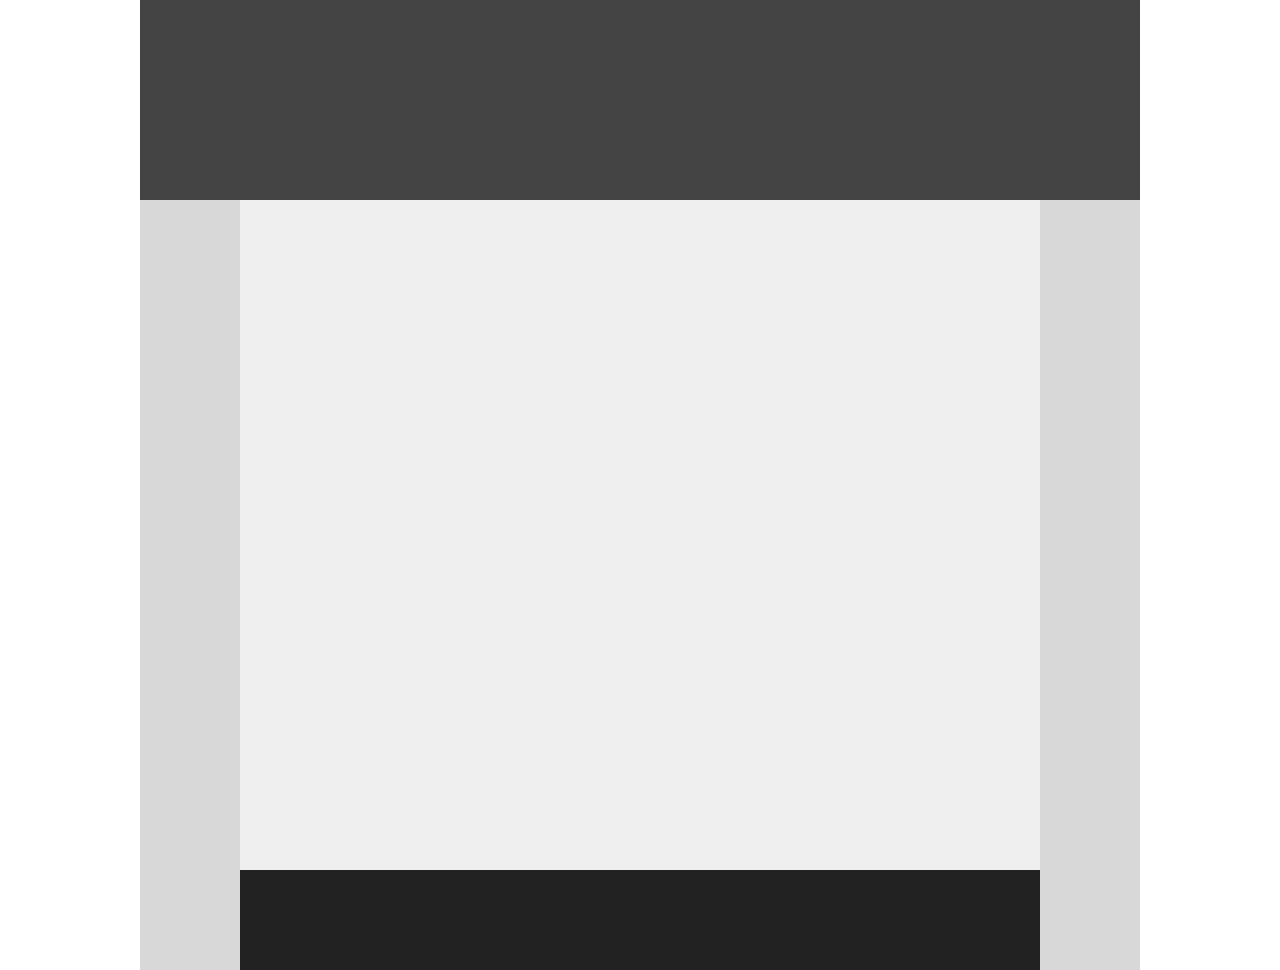
<file: first/index.html>
<!DOCTYPE html>
      <html>
        <head>
          <title>First Page</title>

          <link rel="stylesheet" type="text/css" href="style.css"/>
        </head>

        <body>

          <main class="main-container">
            <section class="top-container"></section>
            <section class="middle-container"></section>
            <section class="bottom-container"></section>

          </main>


        </body>
    </html>
</file>
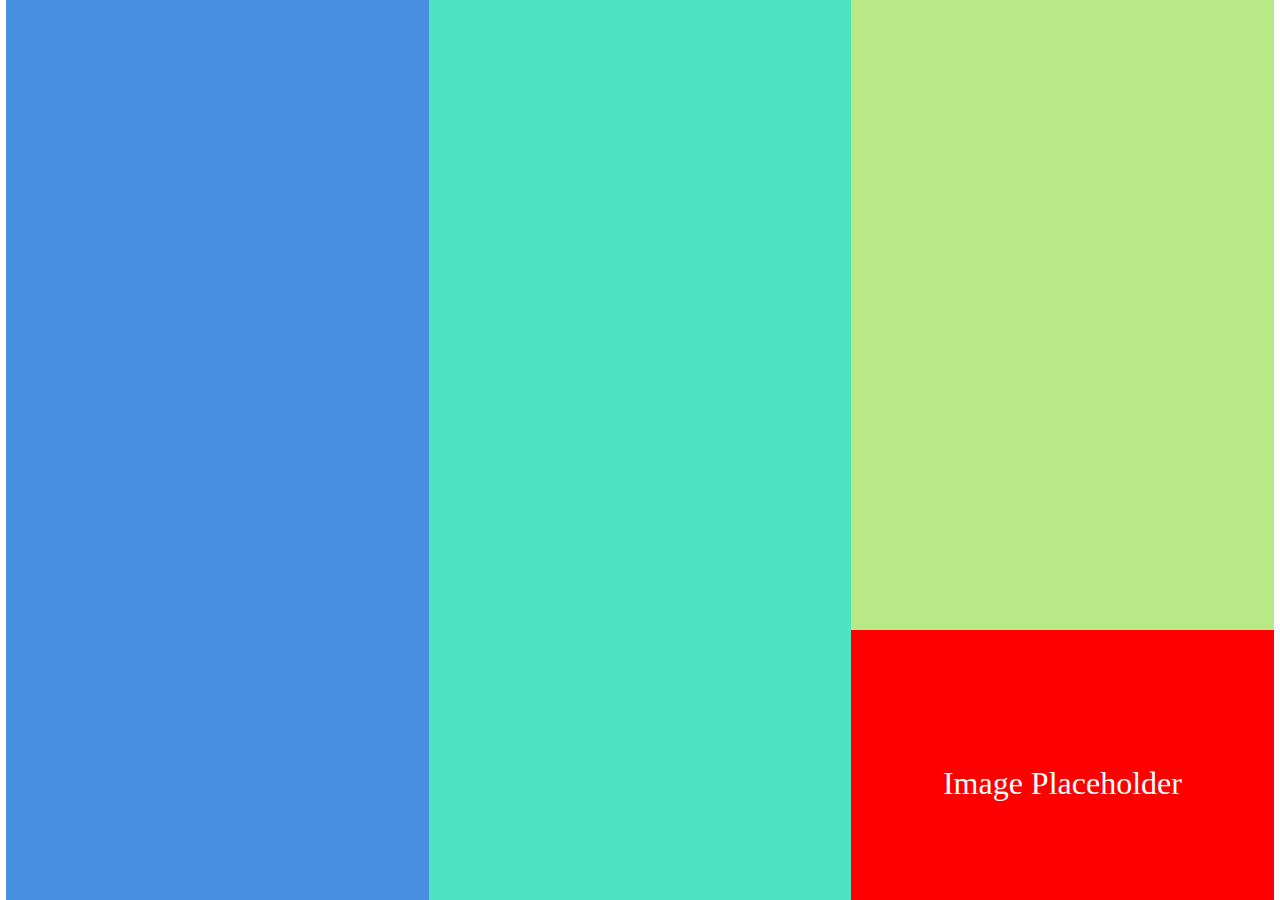
<file: second/index.html>
<!DOCTYPE html>
      <html>
        <head>
          <title>Second Page</title>

          <link rel="stylesheet" type="text/css" href="style.css"/>
        </head>

        <body>

          <main class="main-container">
            <section class="left-container"></section>
            <section class="middle-container"></section>
            <section class="right-container">
              <div class="red-box"><p class="text">Image Placeholder</p></div>

            </section>


          </main>


        </body>
    </html>
</file>
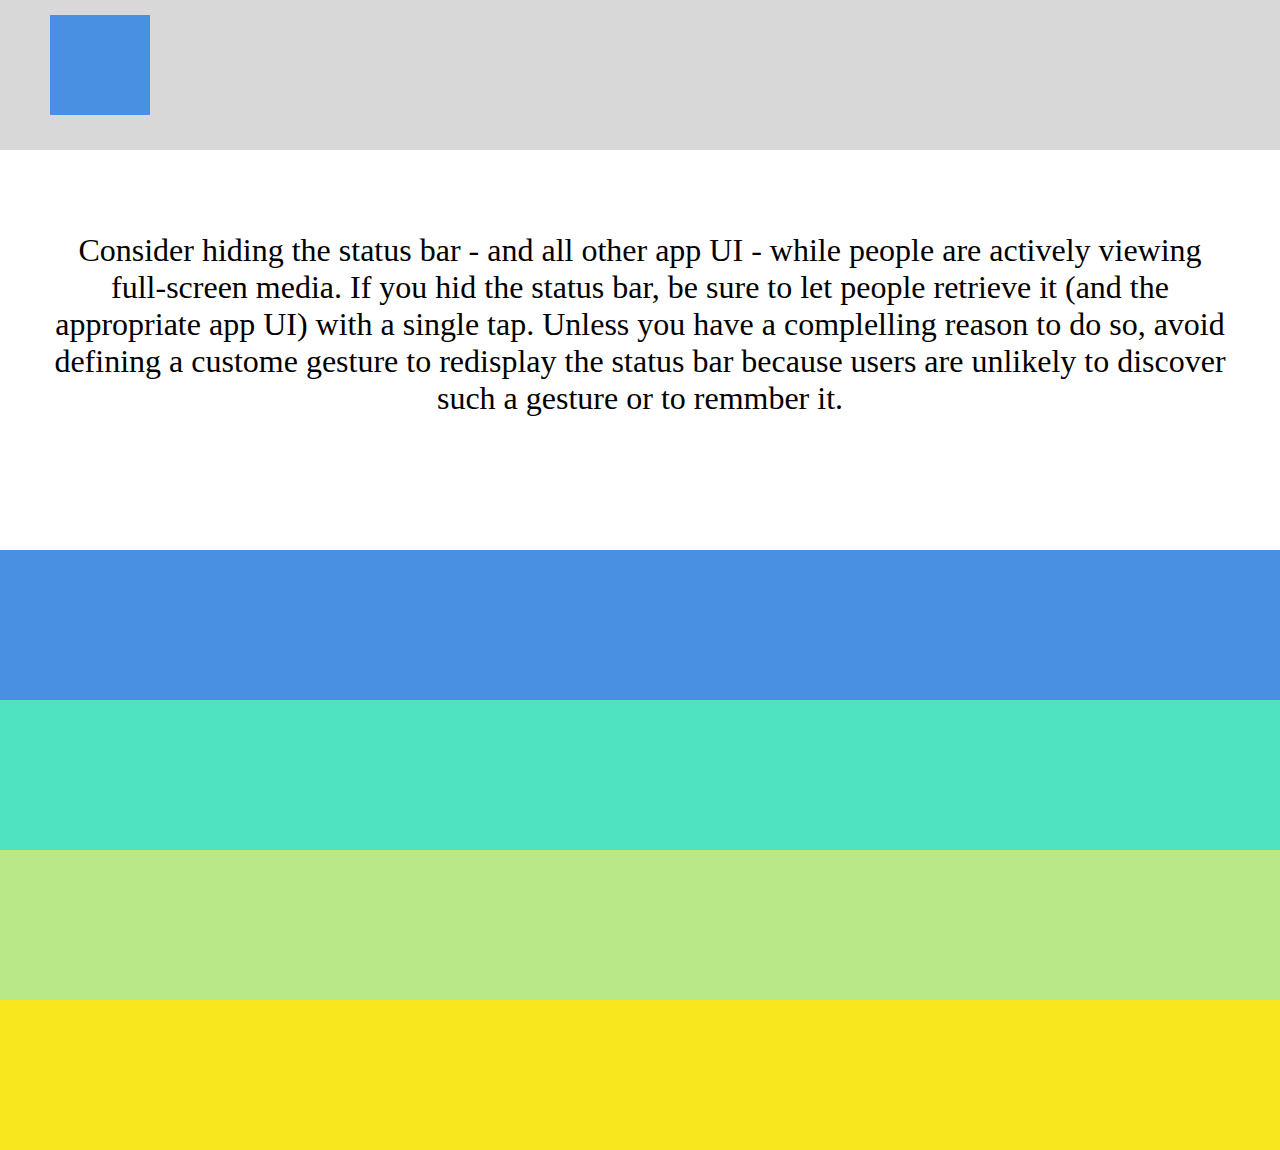
<file: third/index.html>
<!DOCTYPE html>
      <html>
        <head>
          <title>Third Page</title>

          <link rel="stylesheet" type="text/css" href="style.css"/>
        </head>

        <body>

          <main class="main-container">
            <section class="container-1"><div class="blue-box"></div></section>

            <section class="container-2"><p>Consider hiding the status bar - and all other app UI - while people are actively viewing full-screen media. If you hid the status bar, be sure to let people retrieve it (and the appropriate app UI) with a single tap. Unless you have a complelling reason to do so, avoid defining a custome gesture to redisplay the status bar because users are unlikely to discover such a gesture or to remmber it. </p></section>

            <section class="container-3"></section>
            <section class="container-4"></section>
            <section class="container-5"></section>
            <section class="container-6"></section>

          </main>


        </body>
    </html>
</file>
<file: first/style.css>
html {
  box-sizing: border-box;
}

*, *::before, *::after {
  box-sizing: inherit;
}
body {
  margin: 0 auto;
}
.main-container {
  background-color: #d8d8d8;
  width: 1000px;
  height: 100%;
  margin: 0 auto;
}
.top-container {
  background-color: #444444;
  height: 200px;
  width: 100%;
}
.middle-container {
  background-color: #efefef;
  width: 800px;
  height: 670px;
  margin-left: 100px;
}
.bottom-container {
  background-color: #222222;
  width: 800px;
  height: 100px;
  margin-left: 100px;
}
</file>
<file: second/style.css>
html, body {
  box-sizing: border-box;
  margin: 0 auto;
}

*, *::before, *::after {
  box-sizing: inherit;
}
.main-container {
  height: 100vh;
  width: 100%;
  display: flex;
  justify-content: center;
}
.left-container {
  background-color: #4a90e2;
  height: 100vh;
  width: 33%;
}
.middle-container {
  background-color: #50e3c2;
  height: 100vh;
  width: 33%;
}
.right-container {
  background-color: #b8e986;
  height: 100vh;
  width: 33%;
}
.red-box{
  background-color: red;
  height: 30vh;
  width: 100%;
  margin-top: 70vh;
  text-align: center;
}
.text {
  color: white;
  font-size: 2em;
  padding-top: 15vh;
}
</file>
<file: third/style.css>
html,body {
  box-sizing: border-box;
  margin: 0 auto;
}

*, *::before, *::after {
  box-sizing: inherit;
}
.main {
background-color: #d8d8d8;
width: 1000px;
height: 100%;
margin: 0 auto;
}
.container-1 {
  background-color: #d8d8d8;
  height: 150px;
  width: 100%;
  padding-left: 50px;
  padding-top: 15px;
}
.blue-box {
  background-color: #4a90e2;
  height: 100px;
  width: 100px;
}
.container-2 {
  background-color: #ffffff;
  height: 400px;
  width: 100%;
  text-align: center;
  padding: 50px;
  font-size: 2em;

}
.container-3 {
  background-color: #4a90e2;
  height: 150px;
  width: 100%;
}
.container-4 {
  background-color: #50e3c2;
  height: 150px;
  width: 100%;
}
.container-5 {
  background-color: #b8e986;
  height: 150px;
  width: 100%;
}
.container-6 {
  background-color: #f8e71c;
  height: 150px;
  width: 100%;
}
</file>
